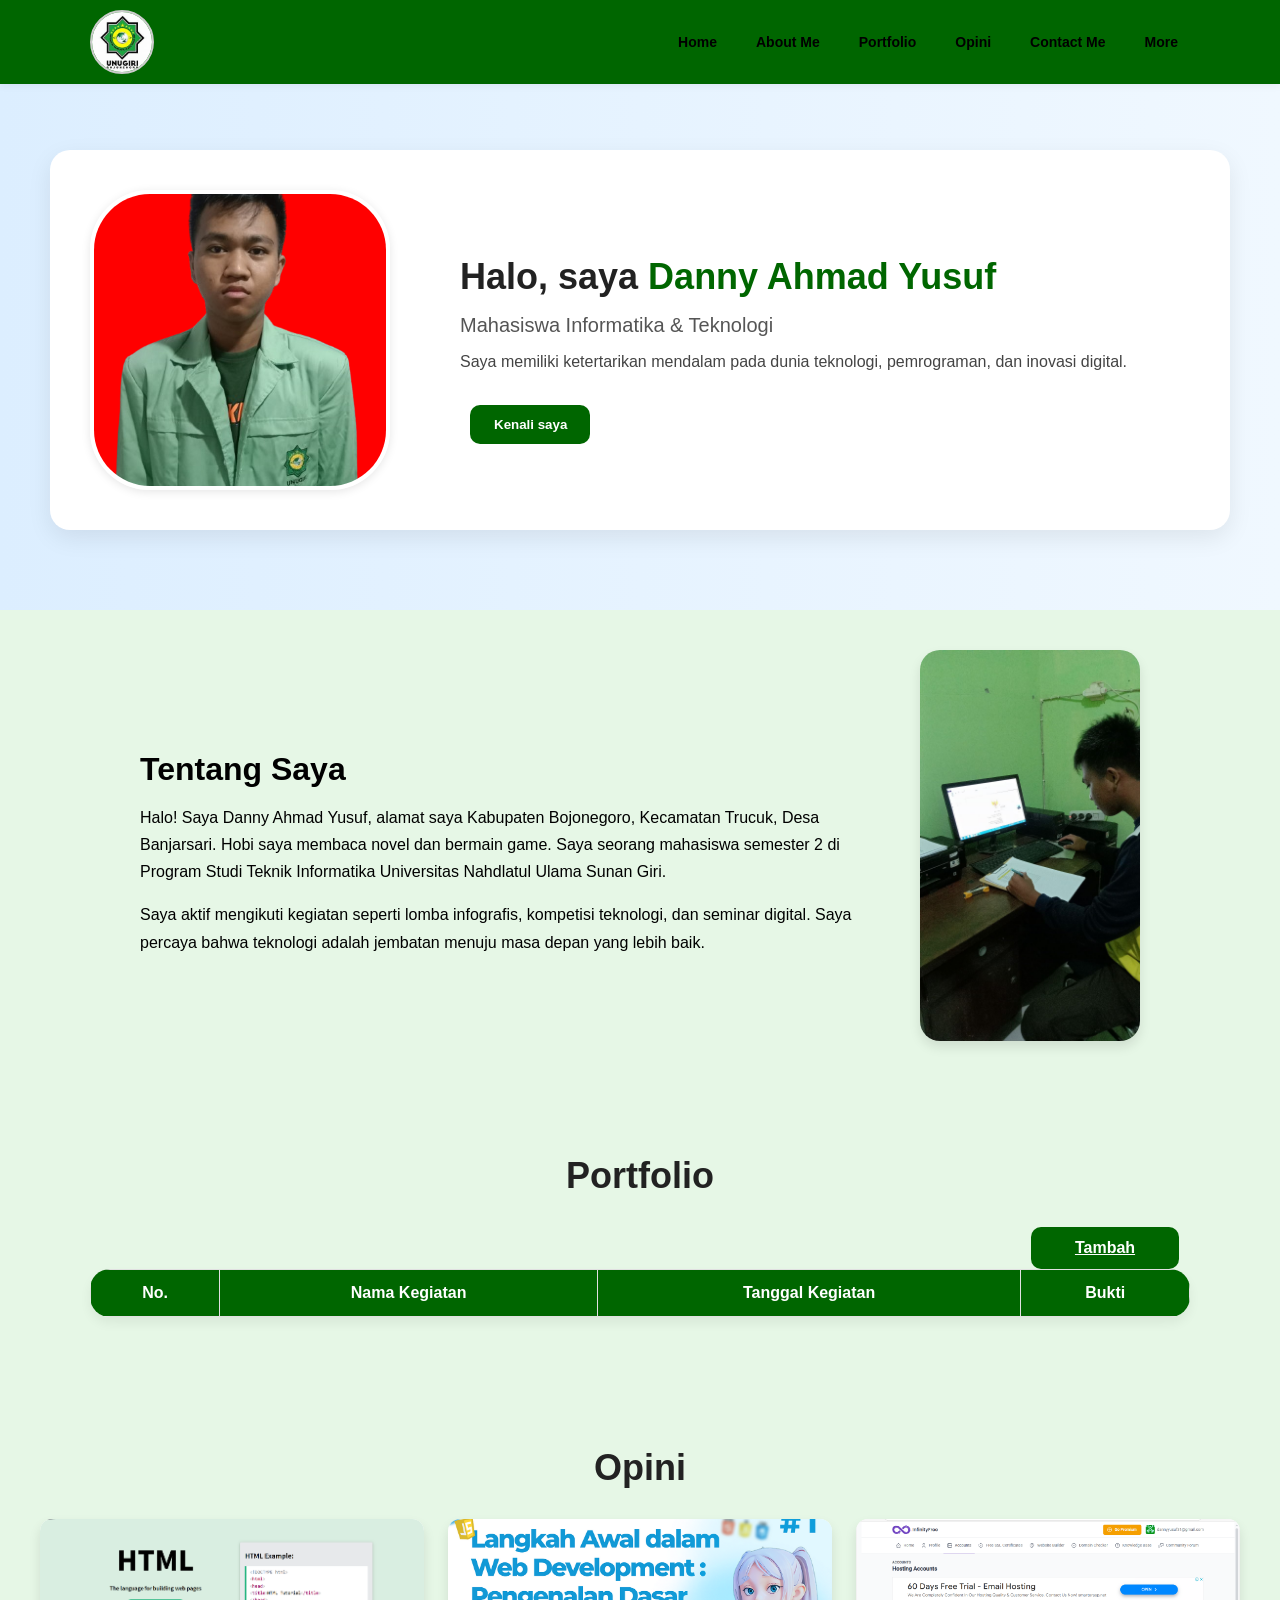
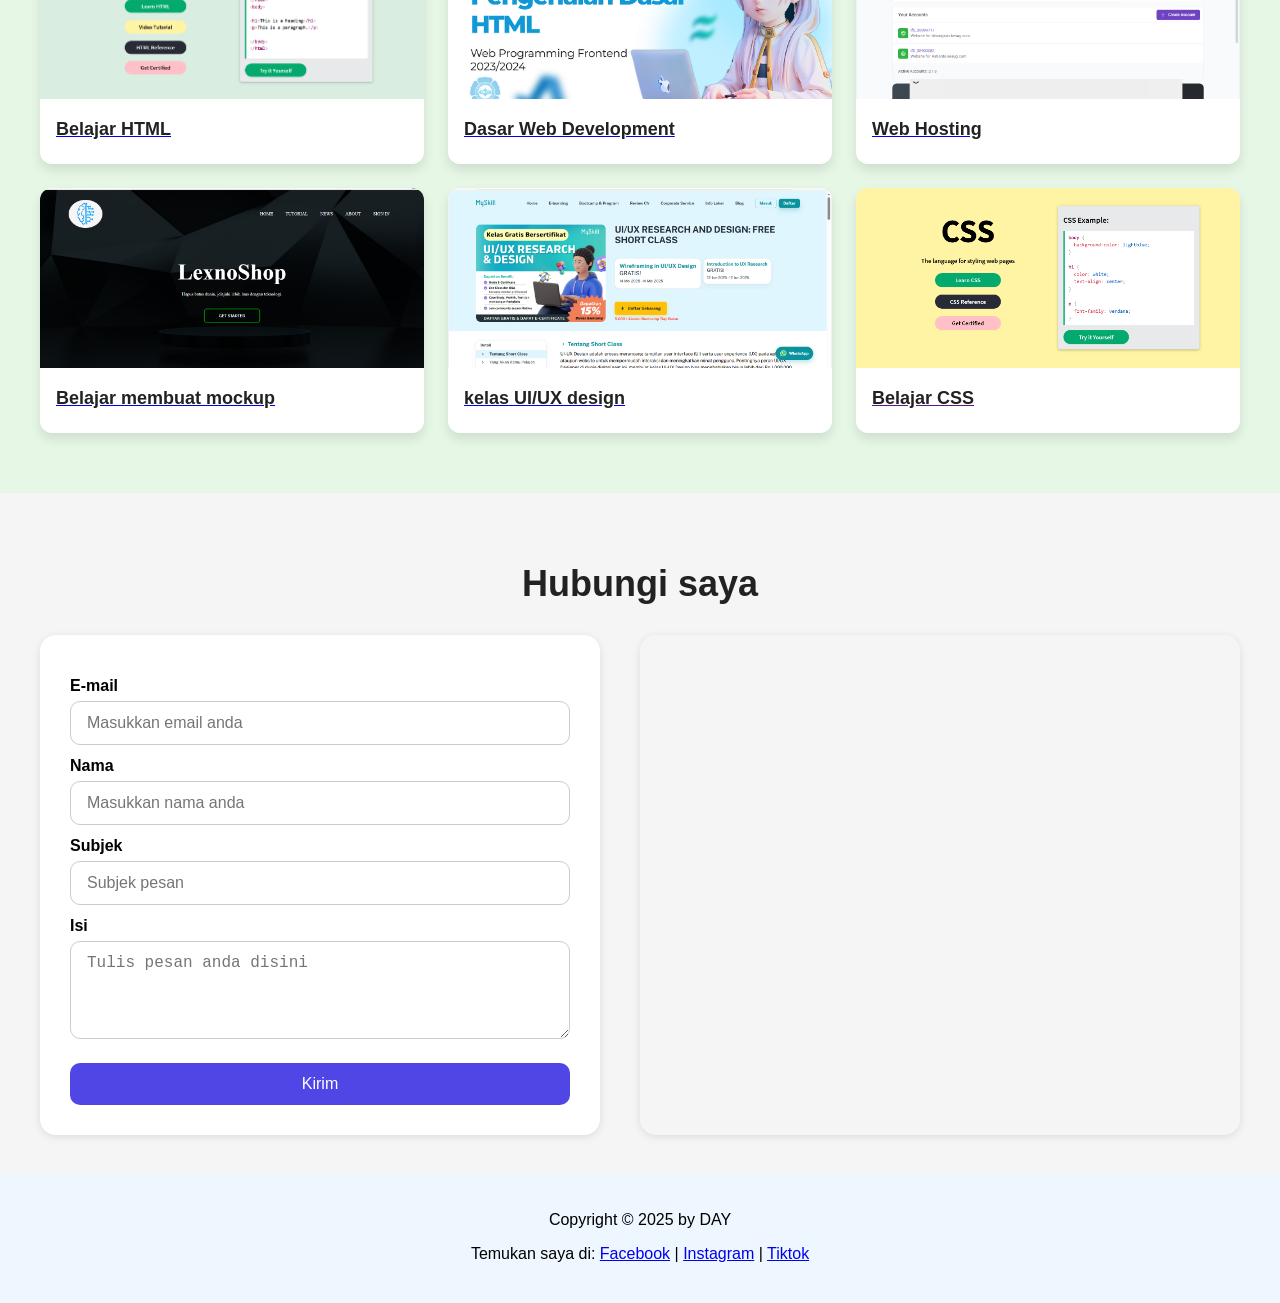
<file: index.html>
<!DOCTYPE html>
<html lang="id">
<head>
  <meta charset="UTF-8" />
  <meta name="viewport" content="width=device-width, initial-scale=1.0" />
  <meta name="description" content="Portofolio Danny Ahmad Yusuf, mahasiswa informatika dengan minat di teknologi dan inovasi digital." />
  <title>Danny Ahmad Yusuf - Portfolio</title>
  <link rel="icon" href="favicon.ico" type="image/x-icon" />
  <link rel="stylesheet" href="Style.css" />
</head>
<body>
  <nav>
    <div class="nav-container">
      <a href="#home" class="logo-link">
        <img src="aset/th.jpg" alt="Logo" class="logo-img">
      </a>
      <ul class="nav-menu">
        <li><a href="#home">Home</a></li>
        <li><a href="#about">About Me</a></li>
        <li><a href="#portfolio">Portfolio</a></li>
        <li><a href="#opini">Opini</a></li>
        <li><a href="#kontak">Contact Me</a></li>
        <li class="dropdown">
          <a href="#">More</a>
          <ul class="dropdown-content">
            <li><a href="https://www.facebook.com/profile.php?id=100078606710272" target="_blank">Facebook</a></li>
            <li><a href="https://www.instagram.com/aku_danny?igsh=MTA3dW00MW9sYTN6ZA==" target="_blank">Instagram</a></li>
            <li><a href="https://www.tiktok.com/@dannyyusuf31?_t=ZS-8w4d70u2dyp&_r=1" target="_blank">Tiktok</a></li>
          </ul>
        </li>
      </ul>
    </div>
  </nav>

  <section id="home" class="hero-section">
    <div class="hero-container">
      <img src="aset/241101063.jpg" alt="Danny Ahmad Yusuf" class="hero-photo">
      <div class="hero-text">
        <h1>Halo, saya <span class="highlight">Danny Ahmad Yusuf</span></h1>
        <h2>Mahasiswa Informatika & Teknologi</h2>
        <p>Saya memiliki ketertarikan mendalam pada dunia teknologi, pemrograman, dan inovasi digital.</p>
        <a href="#about"><input type="submit" name="Submit" value="Kenali saya" id="submit"></a>
      </div>
    </div>
  </section>

  <section id="about" class="about">
    <div class="about-container">
      <div class="about-text">
        <h2>Tentang Saya</h2>
        <p>Halo! Saya Danny Ahmad Yusuf, alamat saya Kabupaten Bojonegoro, Kecamatan Trucuk, Desa Banjarsari. Hobi saya membaca novel dan bermain game. Saya seorang mahasiswa semester 2 di Program Studi Teknik Informatika Universitas Nahdlatul Ulama Sunan Giri.</p>
        <p>Saya aktif mengikuti kegiatan seperti lomba infografis, kompetisi teknologi, dan seminar digital. Saya percaya bahwa teknologi adalah jembatan menuju masa depan yang lebih baik.</p>
      </div>
      <div class="about-image">
        <img src="aset/IMG-20230203-WA0002.jpg" alt="Danny Ahmad Yusuf">
      </div>
    </div>
  </section>

  <section id="portfolio" class="portfolio-section">
    <h2 class="section-title">Portfolio</h2>
     <a href="data.php" class="btn-tambah">Tambah</a>
    <div class="table-wrapper">
      <table class="portfolio-table">
        <thead>
          <tr>
            <th>No.</th>
            <th>Nama Kegiatan</th>
            <th>Tanggal Kegiatan</th>
            <th>Bukti</th>
          </tr>
        </thead>
        <tbody id="data-tabel"></tbody>

<script>
fetch('get_data.php')
  .then(response => response.json())
  .then(data => {
    const tbody = document.getElementById('data-tabel');
    let no = 1;
    data.forEach(row => {
      const tr = document.createElement('tr');
      tr.innerHTML = `
        <td>${no++}</td>
        <td>${row.Nama_kegiatan}</td>
        <td>${row.Tanggal}</td>
        <td><img src="uploads/${row.Bukti}" alt="Bukti" class="sertifikat-img"></td>
      `;
      tbody.appendChild(tr);
    });
  })
  .catch(error => console.error('Gagal memuat data:', error));
</script>

      </table>
    </div>
  </section>

  <section id="opini" class="opini-section">
    <h2 class="section-title">Opini</h2>
    <div class="opini-grid">
      <!-- Baris Atas -->
      <a href="https://www.w3schools.com/html/default.asp" target="_blank" class="opini-card-link">
        <div class="opini-card">
          <img src="aset/html.png" alt="Google Solution Challenge">
          <div class="opini-info">
            <h3>Belajar HTML</h3>
          </div>
        </div>
      </a>
      
      <a href="https://medium.com/amcc-amikom/langkah-awal-dalam-web-development-pengenalan-dasar-html-0cee1e9fd19a" target="_blank" class="opini-card-link">
        <div class="opini-card">
          <img src="aset/1_HLa-gkmB71pcT7jZ7gJAFg.png" alt="Google Solution Challenge">
          <div class="opini-info">
            <h3>Dasar Web Development</h3>
          </div>
        </div>
      </a>
  
      <a href="https://dash.infinityfree.com/" target="_blank" class="opini-card-link">
        <div class="opini-card">
          <img src="aset/Screenshot (368).png" alt="Google Solution Challenge">
          <div class="opini-info">
            <h3>Web Hosting</h3>
          </div>
        </div>
      </a>
  
      <!-- Baris Bawah -->
      <a href="https://www.petanikode.com/" target="_blank" class="opini-card-link">
        <div class="opini-card">
          <img src="aset/Screenshot (36).png" alt="Google Solution Challenge">
          <div class="opini-info">
            <h3>Belajar membuat mockup</h3>
          </div>
        </div>
      </a>
  
      <a href="https://myskill.id/bootcamp/ui-ux-design-short-class" target="_blank" class="opini-card-link">
        <div class="opini-card">
          <img src="aset/Screenshot (369).png" alt="Google Solution Challenge">
          <div class="opini-info">
            <h3>kelas UI/UX design</h3>
          </div>
        </div>
      </a>
  
      <a href="" target="_blank" class="opini-card-link">
        <div class="opini-card">
          <img src="aset/CSS.png" alt="Google Solution Challenge">
          <div class="opini-info">
            <h3>Belajar CSS</h3>
          </div>
        </div>
      </a>
  </section>

  <section id="kontak" class="kontak-section">
    <h2 class="section-title">Hubungi saya</h2>
    <div class="kontak-container">
      <form class="kontak-form">
        <label for="email">E-mail</label>
        <input type="email" id="email" placeholder="Masukkan email anda" required />
  
        <label for="name">Nama</label>
        <input type="text" id="name" placeholder="Masukkan nama anda" required />
  
        <label for="subject">Subjek</label>
        <input type="text" id="subject" placeholder="Subjek pesan" required />
  
        <label for="message">Isi</label>
        <textarea id="message" rows="4" placeholder="Tulis pesan anda disini" required></textarea>
        
  
        <button type="submit">Kirim</button>
      </form>
  
      <div class="kontak-map">
        <iframe
        src="https://www.google.com/maps/embed?pb=!1m14!1m8!1m3!1d15825.652247223674!2d111.881473!3d-7.136672!3m2!1i1024!2i768!4f13.1!3m3!1m2!1s0x0%3A0x0!2zN8KwMDgnMTIuMCJTIDExMcKwNTInNTMuMyJF!5e0!3m2!1sid!2sid!4v1714798234297!5m2!1sid!2sid"
        width="100%" 
        height="450" 
        style="border:0;" 
        allowfullscreen="" 
        loading="lazy">
        </iframe>
      </div>
    </div>
  </section> 

  <footer>
    <p>Copyright © 2025 by DAY</p>
    <p>Temukan saya di: 
      <a href="https://www.facebook.com/profile.php?id=100078606710272" target="_blank">Facebook</a> | 
      <a href="https://www.instagram.com/aku_danny?igsh=MTA3dW00MW9sYTN6ZA==" target="_blank">Instagram</a> | 
      <a href="https://www.tiktok.com/@dannyyusuf31?_t=ZS-8w4d70u2dyp&_r=1" target="_blank">Tiktok</a>
    </p>
  </footer>
</body>
</html>
</file>
<file: Style.css>
/* ALL */
   html {
    scroll-behavior: smooth;
  }
  
  body {
    font-family: 'Segoe UI', sans-serif;
    margin: 0;
    background: #f2f8f9;
    padding-top: 70px;
  }
  
  /* NAVBAR */
  nav {
     background: #006600; /* Warna hijau NU */
  box-shadow: 0 2px 8px rgba(0,0,0,0.05);
  position: fixed;
  top: 0;
  left: 0;
  width: 100%;
  z-index: 1000;
  padding: 0; 
  }
  
  .nav-container {
    max-width: 1100px;
    margin: 0 auto;
    display: flex;
    align-items: center;
    justify-content: space-between;
    padding: 10px 24px;
  }
  
  .nav-menu {
    display: flex;
    gap: 15px;
    list-style: none;
    margin: 0;
    padding: 0;
  }
  
  .nav-menu li {
    position: relative;
  }
  
  .nav-menu a {
    display: block;
    padding: 8px 12px;
    font-weight: bold;
    font-size: 14px;
    color: #000;
    white-space: nowrap;
    transition: color 0.3s;
    text-decoration: none;
  }
  
  .nav-menu a:hover {
    color: cyan;
  }
  
  .nav-menu a::after {
    content: "";
    position: absolute;
    width: 0;
    height: 2px;
    background: darkcyan;
    bottom: 4px;
    left: 0;
    transition: width 0.3s;
  }
  
  .nav-menu a:hover::after {
    width: 100%;
  }
  
  /* Dropdown */
  .dropdown-content {
    display: none;
    position: absolute;
    top: 100%;
    right: 0;
    background: #fff;
    box-shadow: 0 4px 8px rgba(0,0,0,0.15);
    min-width: 150px;
    border-radius: 8px;
    overflow: hidden;
  }
  
  .dropdown:hover .dropdown-content {
    display: block;
  }
  
  .dropdown-content li {
    border-bottom: 1px solid #eee;
  }
  
  .dropdown-content li:last-child {
    border-bottom: none;
  }
  
  .dropdown-content a {
    display: block;
    padding: 10px 15px;
    color: #000;
  }
  
  .dropdown-content a:hover {
    background: #f2f2f2;
    color: #4c8dff;
  }
  
  /* Logo */
  .logo-link {
    display: flex;
    align-items: center;
  }
  
  .logo-img {
    width: 60px;
    height: 60px;
    border-radius: 50%;
    object-fit: cover;
    border: 2px solid #ccc;
    transition: transform 0.3s;
  }
  
  .logo-img:hover {
    transform: scale(1.1);
  }
  
  /* Mobile tweaks */
  @media (max-width: 768px) {
    .nav-container {
      flex-wrap: wrap;
      justify-content: center;
      gap: 10px;
    }
    .nav-menu {
      width: 100%;
      justify-content: center;
      flex-wrap: wrap;
      gap: 8px;
    }
    .nav-menu a {
      padding: 6px 8px;
      font-size: 13px;
    }
  }
  
  /* HERO */
  .hero-section {
    background: linear-gradient(to right, #dceeff, #f0f8ff);
    padding: 80px 20px;
    text-align: center;
  }
  
  .hero-container {
    max-width: 1100px;
    margin:  auto;
    display: flex;
    flex-wrap: wrap;
    align-items: center;
    gap: 40px;
    background: #fff;
    border-radius: 20px;
    box-shadow: 0 8px 24px rgba(0,0,0,0.08);
    padding: 40px;
}

.photo-frame {
    width: 250px;
    height: 250px;
    border-radius: 50%;
    padding: 5px;
    background: linear-gradient(145deg, #006600, #00aa00);
    box-shadow: 0 4px 15px rgba(0,0,0,0.1);
}

.hero-photo {
    width: 300px;
  height: 300px;
  border-radius: 20%;
  margin-right: 30px;
    object-fit: cover;
    border: 4px solid white;
    box-sizing: border-box;
    transition: all 0.4s ease;
    box-shadow: 0 2px 10px rgba(0,0,0,0.1);
}

.hero-photo:hover {
    transform: scale(1.05);
    border-color: #f0f0f0;
    box-shadow: 0 5px 20px rgba(0,102,0,0.2);
}
  
  .hero-text {
    flex: 1 1 400px;
    text-align: left;
    text-decoration: none;
  }

  .hero-text a{
    text-decoration: none;
  }
  
  .hero-text h1 {
    font-size: 36px;
    color: #222;
    margin-bottom: 10px;
  }
  
  .hero-text h2 {
    font-size: 20px;
    color: #555;
    font-weight: 500;
    margin-bottom: 15px;
  }
  
  .hero-text p {
    font-size: 16px;
    color: #444;
    margin-bottom: 24px;
  }
  
  .highlight {
    color: #006600;
    font-weight: bold;
  }
  
  #submit {
     display: inline-block;
  padding: 12px 24px;
  background-color: #006600; /* Warna hijau NU */
  color: #fff;
  font-weight: 600;
  transition: background-color 0.3s ease;
    margin: 10px;
    width: 120px;
    border-radius: 10px;
    border: none;
  }
  
  #submit:hover {
     color: white;
    background-color: #5c5cff;
    cursor: pointer;
  }
  
  /* ABOUT */
  .about, .portfolio-section, .opini-section, .kontak-section {
    padding: 40px 20px;
    background: #e6f7e6;
  }
  
  .about-container {
    max-width: 1000px;
    margin: 0 auto;
    display: flex;
    flex-wrap: wrap;
    align-items: center;
    gap: 40px;
  }
  
  .about-text {
    flex: 1 1 280px;
  }
  
  .about-text h2 {
    font-size: 32px;
    margin-bottom: 15px;
    text-decoration: none;
  }
  
  .about-text p {
    font-size: 16px;
    line-height: 1.7;
    margin-bottom: 15px;
    text-decoration: none;
  }
  
  .about-image img {
    width: 220px;
    border-radius: 20px;
    box-shadow: 0 6px 12px rgba(0,0,0,0.1);
    transition: transform 0.3s ease;
  }
  
  .about-image img:hover {
    transform: scale(1.05);
  }
  
  /* PORTFOLIO */
  .portfolio-section {
    background-color: #e6f7e6;
    text-align: center;
  }
  
  .section-title {
    font-size: 36px;
    font-weight: bold;
    color: #222;
    margin-bottom: 40px;
  }
  
  .table-wrapper {
    max-width: 1100px;
    margin: 0 auto;
    overflow-x: auto;
    background: #fff;
    border-radius: 20px;
    box-shadow: 0 6px 12px rgba(0,0,0,0.06);
  }
  
  .portfolio-table {
    width: 100%;
    border-collapse: collapse;
  }
  
  .portfolio-table th,
  .portfolio-table td {
    border: 1px solid #e0e0e0;
    padding: 14px 10px;
    text-align: center;
  }
  
  .portfolio-table thead {
    background-color: #006600;
    color: #fff;
  }
  
  .portfolio-table tbody tr:nth-child(even) {
    background-color: #f9fbff;
  }
  
  .sertifikat-img {
    width: 240px;
    max-width: 100%;
    border-radius: 10px;
    transition: transform 0.3s ease;
  }
  
  .sertifikat-img:hover {
    transform: scale(1.15);
  }
  
  /* OPINI */
     .opini-section {
      background-color: #e6f7e6;
      padding: 60px 20px;
    }
    
    .section-title {
      text-align: center;
      font-size: 36px;
      margin-bottom: 30px;
      color: #222;
    }
    
    .opini-grid {
      display: grid;
      grid-template-columns: repeat(3, 1fr); /* 3 kolom */
      gap: 24px;
      max-width: 1200px;
      margin: 0 auto;
    }
    
    .opini-card {
      background: #fff;
      border-radius: 12px;
      overflow: hidden;
      box-shadow: 0 6px 12px rgba(0,0,0,0.1);
      transition: transform 0.3s ease;
    }
    .opini-card:hover {
      transform: translateY(-5px);
    }
    .opini-card img {
      width: 100%;
      height: 180px;
      object-fit: cover;
    }
    .opini-info {
      padding: 16px;
    }
    .opini-info h3 {
      margin: 0 0 8px;
      font-size: 18px;
      color: #222;
    }
    .opini-info p {
      margin: 0;
      font-size: 14px;
      color: #555;
    }
     
  /* KONTAK */
  .kontak-section {
    background-color: #f5f5f5;
    text-align: left;
  }
  
  .kontak-container {
    max-width: 1200px;
    margin: 0 auto;
    display: flex;
    flex-wrap: wrap;
    justify-content: center;
    gap: 40px;
  }
  
  .kontak-form {
    flex: 1 1 400px;
    background: #fff;
    padding: 30px;
    border-radius: 16px;
    box-shadow: 0 2px 8px rgba(0,0,0,0.1);
  }
  
  .kontak-form label {
    display: block;
    margin: 12px 0 6px;
    font-weight: 600;
  }
  
  .kontak-form input,
  .kontak-form textarea {
    width: 100%;
    padding: 12px 16px;
    border: 1px solid #ccc;
    border-radius: 10px;
    font-size: 16px;
    box-sizing: border-box;
  }
  
  .kontak-form button {
    margin-top: 20px;
    width: 100%;
    padding: 12px;
    font-size: 16px;
    background-color: #4f46e5;
    color: #fff;
    border: none;
    border-radius: 10px;
    cursor: pointer;
    transition: background-color 0.3s ease;
  }
  
  .kontak-form button:hover {
    background-color: #3730a3;
  }
  
  .kontak-map {
    flex: 1 1 500px;
    border-radius: 16px;
    overflow: hidden;
    box-shadow: 0 2px 8px rgba(0,0,0,0.1);
  }
  
  /* FOOTER */
  footer {
    text-align: center;
    padding: 20px;
    background: #eef7ff;
  }
  
 .btn-tambah {
     display: inline-block;
  padding: 12px 24px;
  background-color: #006600; /* Warna hijau NU */
  color: #fff;
  font-weight: 600;
  transition: background-color 0.3s ease;
    margin-left: 930px;
    width: 100px;
    border-radius: 10px;
    border: none;
  }
  
  .btn-tambah:hover {
     color: white;
    background-color: #5c5cff;
    cursor: pointer;
  }
</file>
